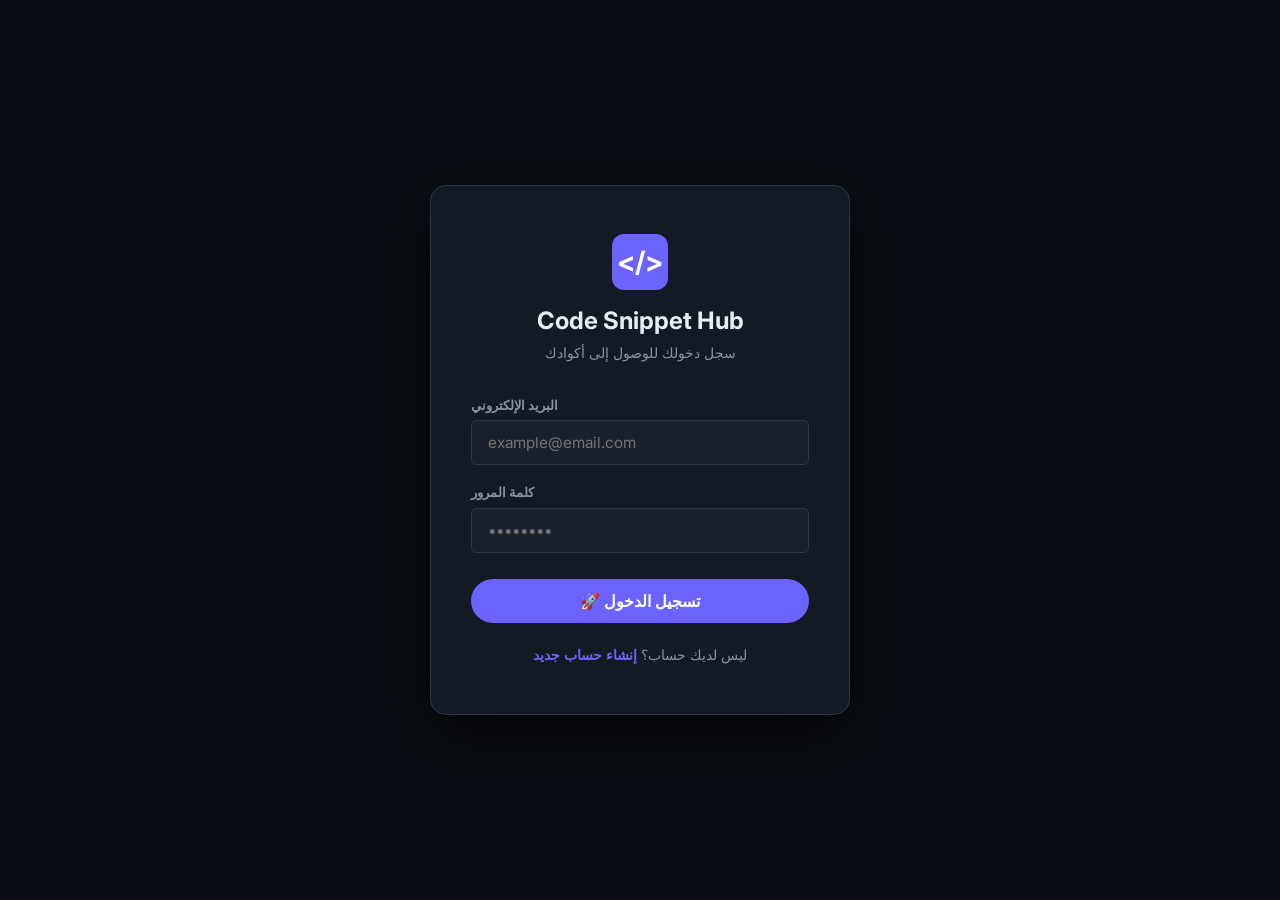
<file: index.html>
<!DOCTYPE html>
<html lang="ar" dir="ltr">
<head>
    <meta charset="UTF-8" />
    <meta name="viewport" content="width=device-width, initial-scale=1.0, maximum-scale=1.0, user-scalable=yes" />
    <meta name="theme-color" content="#6C63FF" />
    <meta name="description" content="Code Snippet Hub - منصة لحفظ وإدارة الأكواد البرمجية" />

    <title>Code Snippet Hub</title>

    <link rel="stylesheet" href="css/style.css" />
    <link rel="manifest" href="manifest.json" />
    <link rel="icon" href="assets/icons/icon-72x72.png" sizes="72x72" />
    <link rel="apple-touch-icon" href="assets/icons/icon-192x192.png" />
</head>
<body>

    <!-- ==========================================
    شريط التنقل (Navbar)
    ========================================== -->
    <header class="navbar">
        <a href="#" class="navbar-brand">
            <span class="logo-icon">&lt;/&gt;</span>
            <span>Code Snippet Hub</span>
        </a>

        <div class="navbar-actions">
            <!-- شريط البحث -->
            <div class="search-wrapper">
                <span class="search-icon">🔍</span>
                <input type="text" id="searchInput" placeholder="ابحث عن كود..." />
            </div>

            <!-- أزرار التحكم -->
            <button class="btn btn-primary" id="openAddModalBtn">+ جديد</button>
            <button class="btn btn-outline notif-test-btn" id="testNotifBtn">🔔 إشعار</button>

            <!-- زر تبديل السمة -->
            <button class="btn-icon" id="themeToggle" title="تبديل السمة">🌙</button>

            <!-- زر تصدير JSON -->
            <button class="btn-icon btn-export" id="exportBtn" title="تصدير جميع الأكواد كـ JSON">📥</button>

            <!-- زر الكتب -->
            <a href="books.html" class="btn-icon" title="الكتب">📚</a>

            <!-- زر الملف الشخصي -->
            <a href="profile.html" class="btn-icon" title="الملف الشخصي">👤</a>

            <!-- زر تسجيل الخروج -->
            <button class="btn-icon" id="logoutBtn" title="تسجيل خروج">🚪</button>
        </div>
    </header>

    <!-- ==========================================
    أزرار التصفية حسب اللغة
    ========================================== -->
    <section class="filters-section" id="filtersSection">
        <button class="filter-btn active" data-filter="all">الكل</button>
        <button class="filter-btn" data-filter="JavaScript">JavaScript</button>
        <button class="filter-btn" data-filter="Python">Python</button>
        <button class="filter-btn" data-filter="PHP">PHP</button>
        <button class="filter-btn" data-filter="HTML">HTML</button>
        <button class="filter-btn" data-filter="CSS">CSS</button>
        <button class="filter-btn" data-filter="Java">Java</button>
        <button class="filter-btn" data-filter="C++">C++</button>
        <button class="filter-btn" data-filter="SQL">SQL</button>
    </section>

    <!-- ==========================================
    المحتوى الرئيسي
    ========================================== -->
    <main class="main-content">
        <!-- شريط الإحصائيات -->
        <div class="stats-bar" id="statsBar">
            <span>📦 <strong id="totalCount">0</strong> كود</span>
            <span>⭐ <strong id="favCount">0</strong> مفضلة</span>
            <span>🏷️ <strong id="langCount">0</strong> لغة</span>
        </div>

        <div class="snippets-grid" id="snippetsGrid">
            <!-- سيتم عرض البطاقات هنا بواسطة JavaScript -->
        </div>
    </main>

    <!-- ==========================================
    مودال إضافة / تعديل كود
    ========================================== -->
    <div class="modal-overlay" id="modalOverlay">
        <div class="modal-content">
            <h2 id="modalTitle">إضافة كود جديد</h2>
            <form id="snippetForm">
                <input type="hidden" id="editId" value="" />

                <div class="form-group">
                    <label for="snippetTitle">العنوان *</label>
                    <input type="text" id="snippetTitle" placeholder="مثال: دالة لجلب البيانات" required />
                </div>

                <div class="form-group">
                    <label for="snippetLanguage">لغة البرمجة *</label>
                    <select id="snippetLanguage" required>
                        <option value="JavaScript">JavaScript</option>
                        <option value="Python">Python</option>
                        <option value="PHP">PHP</option>
                        <option value="HTML">HTML</option>
                        <option value="CSS">CSS</option>
                        <option value="Java">Java</option>
                        <option value="C++">C++</option>
                        <option value="SQL">SQL</option>
                        <option value="نص">نص عادي</option>
                    </select>
                </div>

                <div class="form-group">
                    <label for="snippetCode">الكود *</label>
                    <textarea id="snippetCode" placeholder="ألصق الكود هنا..." required></textarea>
                </div>

                <div class="form-group">
                    <label for="snippetDesc">الوصف (اختياري)</label>
                    <input type="text" id="snippetDesc" placeholder="ماذا يفعل هذا الكود؟" />
                </div>

                <div class="form-group">
                    <label for="snippetTags">الوسوم (اختياري، مفصولة بفاصلة)</label>
                    <input type="text" id="snippetTags" placeholder="مثال: api, database, fetch" />
                </div>

                <div class="modal-actions">
                    <button type="button" class="btn btn-outline" id="closeModalBtn">إلغاء</button>
                    <button type="submit" class="btn btn-success" id="saveSnippetBtn">💾 حفظ</button>
                </div>
            </form>
        </div>
    </div>

    <!-- ==========================================
    حاوية الـ Toast
    ========================================== -->
    <div class="toast-container" id="toastContainer"></div>

    <!-- ==========================================
    ربط ملفات الجافاسكريبت
    ========================================== -->
    <script src="js/sw-register.js"></script>
    <script src="js/notifications.js"></script>
    <script src="js/auth.js"></script>
    <script src="js/app.js"></script>

    <script>
        // حماية الصفحة: منع الوصول بدون تسجيل دخول
        (function() {
            const user = localStorage.getItem('user_data');
            if (!user) {
                window.location.href = 'login.html';
            }
        })();

        // عند تحميل الصفحة
        document.addEventListener('DOMContentLoaded', function() {
            // تهيئة السمة المحفوظة
            (function initTheme() {
                const savedTheme = localStorage.getItem('theme') || 'dark';
                if (savedTheme === 'light') {
                    document.body.classList.add('light-theme');
                    document.getElementById('themeToggle').textContent = '☀️';
                } else {
                    document.body.classList.remove('light-theme');
                    document.getElementById('themeToggle').textContent = '🌙';
                }
            })();
        });

        // زر تبديل السمة
        document.getElementById('themeToggle').addEventListener('click', function() {
            const isLight = document.body.classList.toggle('light-theme');
            localStorage.setItem('theme', isLight ? 'light' : 'dark');
            this.textContent = isLight ? '☀️' : '🌙';
            showLocalNotification('🎨 تغيير السمة', isLight ? 'تم التبديل إلى الوضع الفاتح' : 'تم التبديل إلى الوضع الليلي');
        });

        // زر اختبار الإشعارات - مع طلب الإذن أولاً
        document.getElementById('testNotifBtn').addEventListener('click', function() {
            if (Notification.permission === 'default') {
                requestNotificationPermission();
            } else if (Notification.permission === 'granted') {
                showLocalNotification('🔔 اختبار الإشعارات', 'تم الضغط على زر الإشعار! التطبيق يعمل بشكل ممتاز ✅');
            } else {
                alert('الرجاء تفعيل الإشعارات من إعدادات المتصفح');
            }
        });

        // زر تصدير JSON
        document.getElementById('exportBtn').addEventListener('click', function() {
            if (typeof exportSnippets === 'function') {
                exportSnippets();
            } else {
                showToast('جاري تحميل البيانات...', 'info');
            }
        });

        // تسجيل الخروج
        document.getElementById('logoutBtn').addEventListener('click', function() {
            if (confirm('هل تريد تسجيل الخروج؟')) {
                localStorage.removeItem('user_data');
                window.location.href = 'login.html';
                showLocalNotification('👋 مع السلامة', 'تم تسجيل الخروج بنجاح');
            }
        });

        // ==========================================
        // عرض زر التثبيت يدوياً (PWA)
        // ==========================================
        let deferredPrompt;
        window.addEventListener('beforeinstallprompt', (e) => {
            e.preventDefault();
            deferredPrompt = e;

            // إزالة أي زر تثبيت سابق
            const oldBtn = document.getElementById('installBtn');
            if (oldBtn) oldBtn.remove();

            // إنشاء زر تثبيت وإضافته إلى شريط التنقل
            const installBtn = document.createElement('button');
            installBtn.textContent = '📲 تثبيت';
            installBtn.className = 'btn btn-primary';
            installBtn.style.marginRight = '8px';
            installBtn.id = 'installBtn';
            installBtn.addEventListener('click', async () => {
                if (deferredPrompt) {
                    deferredPrompt.prompt();
                    const result = await deferredPrompt.userChoice;
                    if (result.outcome === 'accepted') {
                        console.log('تم تثبيت التطبيق');
                        showToast('✅ تم تثبيت التطبيق بنجاح!', 'success');
                    } else {
                        console.log('تم رفض التثبيت');
                    }
                    deferredPrompt = null;
                    installBtn.remove();
                }
            });

            // إضافة الزر قبل الأزرار الأخرى في navbar-actions
            const actions = document.querySelector('.navbar-actions');
            actions.prepend(installBtn);
        });

        // إذا تم تثبيت التطبيق بالفعل
        window.addEventListener('appinstalled', () => {
            const installBtn = document.getElementById('installBtn');
            if (installBtn) installBtn.remove();
            console.log('تم تثبيت التطبيق من قبل');
        });
    </script>

</body>
</html>
</file>
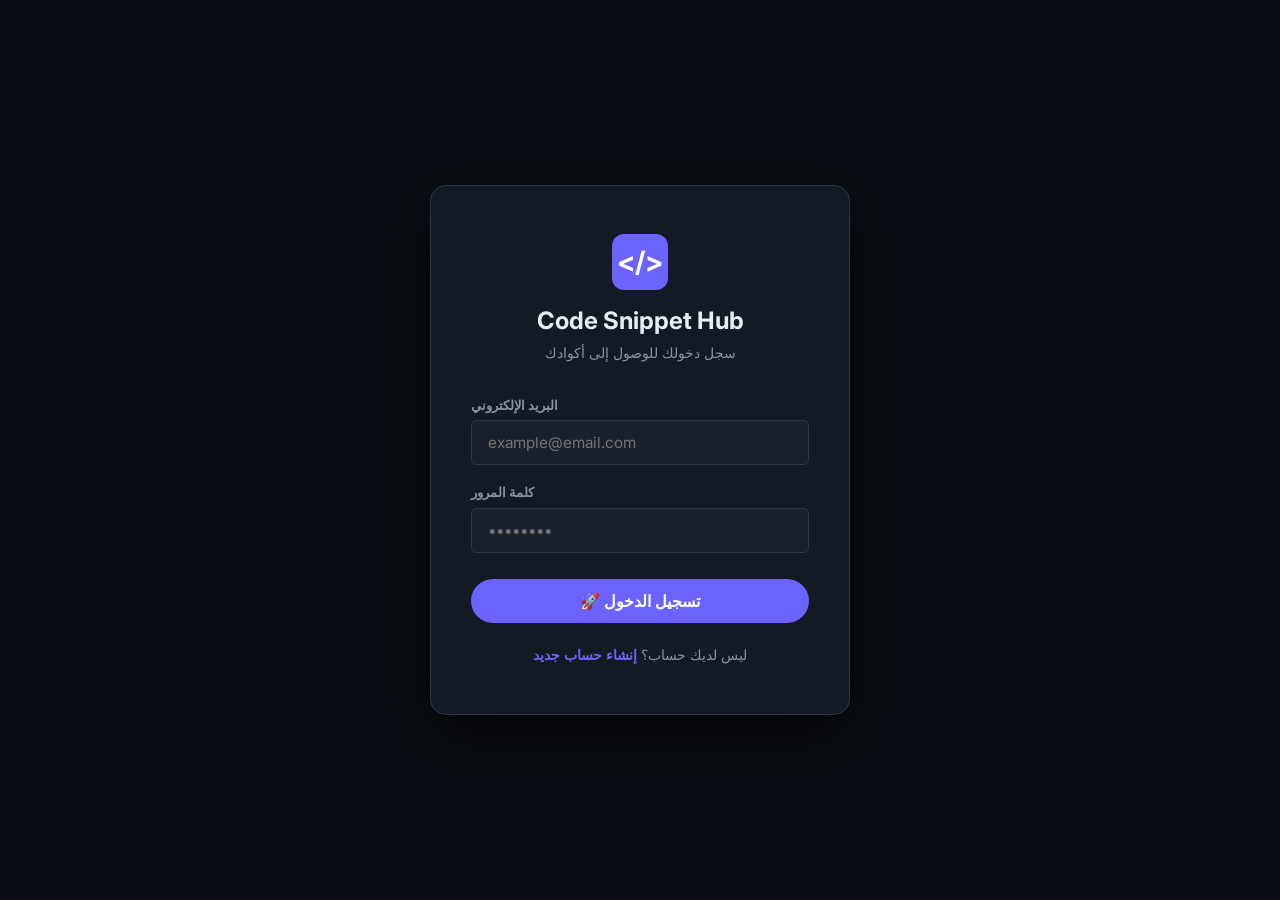
<file: add.html>
<!DOCTYPE html>
<html lang="ar" dir="ltr">
<head>
    <meta charset="UTF-8" />
    <meta name="viewport" content="width=device-width, initial-scale=1.0" />
    <meta name="theme-color" content="#6C63FF" />
    <title>إضافة كود جديد - Code Snippet Hub</title>
    <link rel="stylesheet" href="css/style.css" />
    <link rel="manifest" href="manifest.json" />
    <link rel="icon" href="assets/icons/icon-72x72.png" />
    <style>
        /* تنسيق إضافي للصفحة المستقلة */
        .add-page-container {
            max-width: 700px;
            margin: 40px auto;
            padding: 0 20px;
        }
        .add-page-card {
            background: var(--bg-secondary);
            border: 1px solid var(--border-color);
            border-radius: var(--radius-lg);
            padding: 40px;
            box-shadow: var(--shadow-md);
            transition: background 0.3s ease, border-color 0.3s ease;
        }
        .add-page-header {
            margin-bottom: 24px;
            text-align: center;
        }
        .add-page-header h1 {
            font-size: 1.8rem;
            margin-bottom: 8px;
        }
        .add-page-header p {
            color: var(--text-secondary);
            font-size: 0.95rem;
        }
        .form-group {
            margin-bottom: 20px;
        }
        .form-group label {
            display: block;
            font-weight: 600;
            font-size: 0.85rem;
            margin-bottom: 6px;
            color: var(--text-secondary);
        }
        .form-group input,
        .form-group select,
        .form-group textarea {
            width: 100%;
            padding: 12px 16px;
            background: var(--bg-input);
            border: 1px solid var(--border-color);
            border-radius: var(--radius-sm);
            color: var(--text-primary);
            font-size: 0.95rem;
            transition: var(--transition);
            font-family: var(--font-sans);
            resize: vertical;
        }
        .form-group input:focus,
        .form-group select:focus,
        .form-group textarea:focus {
            outline: none;
            border-color: var(--color-primary);
            box-shadow: 0 0 0 3px rgba(108, 99, 255, 0.2);
        }
        .form-actions {
            display: flex;
            justify-content: flex-end;
            gap: 10px;
            margin-top: 30px;
        }
        .form-actions .btn {
            padding: 10px 24px;
            border-radius: var(--radius-sm);
            font-weight: 600;
            cursor: pointer;
            transition: var(--transition);
        }
        .form-actions .btn-primary {
            background: var(--color-primary);
            color: #fff;
            border: none;
        }
        .form-actions .btn-primary:hover {
            background: var(--color-primary-hover);
        }
        .form-actions .btn-outline {
            background: transparent;
            color: var(--text-primary);
            border: 1px solid var(--border-color);
        }
        .form-actions .btn-outline:hover {
            background: var(--bg-hover);
        }
        .error-msg {
            color: var(--color-danger);
            font-size: 0.85rem;
            margin-top: 12px;
            text-align: center;
            display: none;
        }
        .error-msg.show {
            display: block;
        }
        .success-msg {
            color: var(--color-success);
            font-size: 0.85rem;
            margin-top: 12px;
            text-align: center;
            display: none;
        }
        .success-msg.show {
            display: block;
        }
        @media (max-width: 480px) {
            .add-page-card {
                padding: 24px 18px;
            }
        }
    </style>
</head>
<body>

    <!-- شريط تنقل مبسط -->
    <header class="navbar">
        <a href="index.html" class="navbar-brand">
            <span class="logo-icon">&lt;/&gt;</span>
            <span>Code Snippet Hub</span>
        </a>
        <div class="navbar-actions">
            <a href="index.html" class="btn btn-outline">🏠 العودة للرئيسية</a>
            <button class="btn-icon" id="themeToggle" title="تبديل السمة">🌙</button>
        </div>
    </header>

    <!-- محتوى الصفحة -->
    <div class="add-page-container">
        <div class="add-page-card">
            <div class="add-page-header">
                <h1>➕ إضافة كود جديد</h1>
                <p>أدخل تفاصيل الكود الذي تريد حفظه</p>
            </div>

            <form id="addSnippetForm">
                <div class="form-group">
                    <label for="snippetTitle">العنوان *</label>
                    <input type="text" id="snippetTitle" placeholder="مثال: دالة لجلب البيانات" required />
                </div>

                <div class="form-group">
                    <label for="snippetLanguage">لغة البرمجة *</label>
                    <select id="snippetLanguage" required>
                        <option value="JavaScript">JavaScript</option>
                        <option value="Python">Python</option>
                        <option value="PHP">PHP</option>
                        <option value="HTML">HTML</option>
                        <option value="CSS">CSS</option>
                        <option value="Java">Java</option>
                        <option value="C++">C++</option>
                        <option value="SQL">SQL</option>
                        <option value="نص">نص عادي</option>
                    </select>
                </div>

                <div class="form-group">
                    <label for="snippetCode">الكود *</label>
                    <textarea id="snippetCode" rows="8" placeholder="ألصق الكود هنا..." required></textarea>
                </div>

                <div class="form-group">
                    <label for="snippetDesc">الوصف (اختياري)</label>
                    <input type="text" id="snippetDesc" placeholder="ماذا يفعل هذا الكود؟" />
                </div>

                <div class="form-group">
                    <label for="snippetTags">الوسوم (اختياري، مفصولة بفاصلة)</label>
                    <input type="text" id="snippetTags" placeholder="مثال: api, database, fetch" />
                </div>

                <div class="error-msg" id="addError">حدث خطأ ما</div>
                <div class="success-msg" id="addSuccess">تم حفظ الكود بنجاح!</div>

                <div class="form-actions">
                    <a href="index.html" class="btn btn-outline">إلغاء</a>
                    <button type="submit" class="btn btn-primary">💾 حفظ الكود</button>
                </div>
            </form>
        </div>
    </div>

    <!-- حاوية الـ Toast -->
    <div class="toast-container" id="toastContainer"></div>

    <!-- الربط مع ملفات الجافاسكريبت -->
    <script src="js/sw-register.js"></script>
    <script src="js/notifications.js"></script>
    <script src="js/auth.js"></script>
    <script>
        // ============================================
        // التحقق من تسجيل الدخول
        // ============================================
        document.addEventListener('DOMContentLoaded', function() {
            if (!getCurrentUser()) {
                window.location.href = 'login.html';
                return;
            }

            initTheme();

            document.getElementById('themeToggle').addEventListener('click', function() {
                const isLight = document.body.classList.toggle('light-theme');
                localStorage.setItem('theme', isLight ? 'light' : 'dark');
                this.textContent = isLight ? '☀️' : '🌙';
                showLocalNotification('🎨 تغيير السمة', isLight ? 'تم التبديل إلى الوضع الفاتح' : 'تم التبديل إلى الوضع الليلي');
            });
        });

        function initTheme() {
            const savedTheme = localStorage.getItem('theme') || 'dark';
            if (savedTheme === 'light') {
                document.body.classList.add('light-theme');
                document.getElementById('themeToggle').textContent = '☀️';
            } else {
                document.body.classList.remove('light-theme');
                document.getElementById('themeToggle').textContent = '🌙';
            }
        }

        // ============================================
        // إضافة كود جديد (إرسال البيانات إلى add.php)
        // ============================================
        document.getElementById('addSnippetForm').addEventListener('submit', async function(e) {
            e.preventDefault();

            const title = document.getElementById('snippetTitle').value.trim();
            const language = document.getElementById('snippetLanguage').value;
            const code = document.getElementById('snippetCode').value;
            const description = document.getElementById('snippetDesc').value.trim();
            const tagsInput = document.getElementById('snippetTags').value;
            const tags = tagsInput.split(',').map(t => t.trim()).filter(t => t);
            const errorEl = document.getElementById('addError');
            const successEl = document.getElementById('addSuccess');

            errorEl.classList.remove('show');
            successEl.classList.remove('show');

            if (!title || !language || !code) {
                errorEl.textContent = 'الرجاء ملء جميع الحقول المطلوبة';
                errorEl.classList.add('show');
                return;
            }

            const currentUser = getCurrentUser();
            if (!currentUser) {
                window.location.href = 'login.html';
                return;
            }

            const payload = {
                user_id: currentUser.id,
                title: title,
                language: language,
                code: code,
                description: description,
                tags: tags
            };

            try {
                const res = await fetch(window.API_BASE + 'add.php', {
                    method: 'POST',
                    headers: { 'Content-Type': 'application/json' },
                    body: JSON.stringify(payload)
                });
                const data = await res.json();
                if (data.success) {
                    successEl.textContent = '✅ ' + data.message;
                    successEl.classList.add('show');
                    showLocalNotification('✅ تم الحفظ!', `تم حفظ الكود "${title}" بنجاح`);
                    setTimeout(() => {
                        window.location.href = 'index.html';
                    }, 1200);
                } else {
                    errorEl.textContent = '❌ ' + data.message;
                    errorEl.classList.add('show');
                }
            } catch (err) {
                errorEl.textContent = 'فشل الاتصال بالخادم';
                errorEl.classList.add('show');
                console.error(err);
            }
        });
    </script>
</body>
</html>
</file>
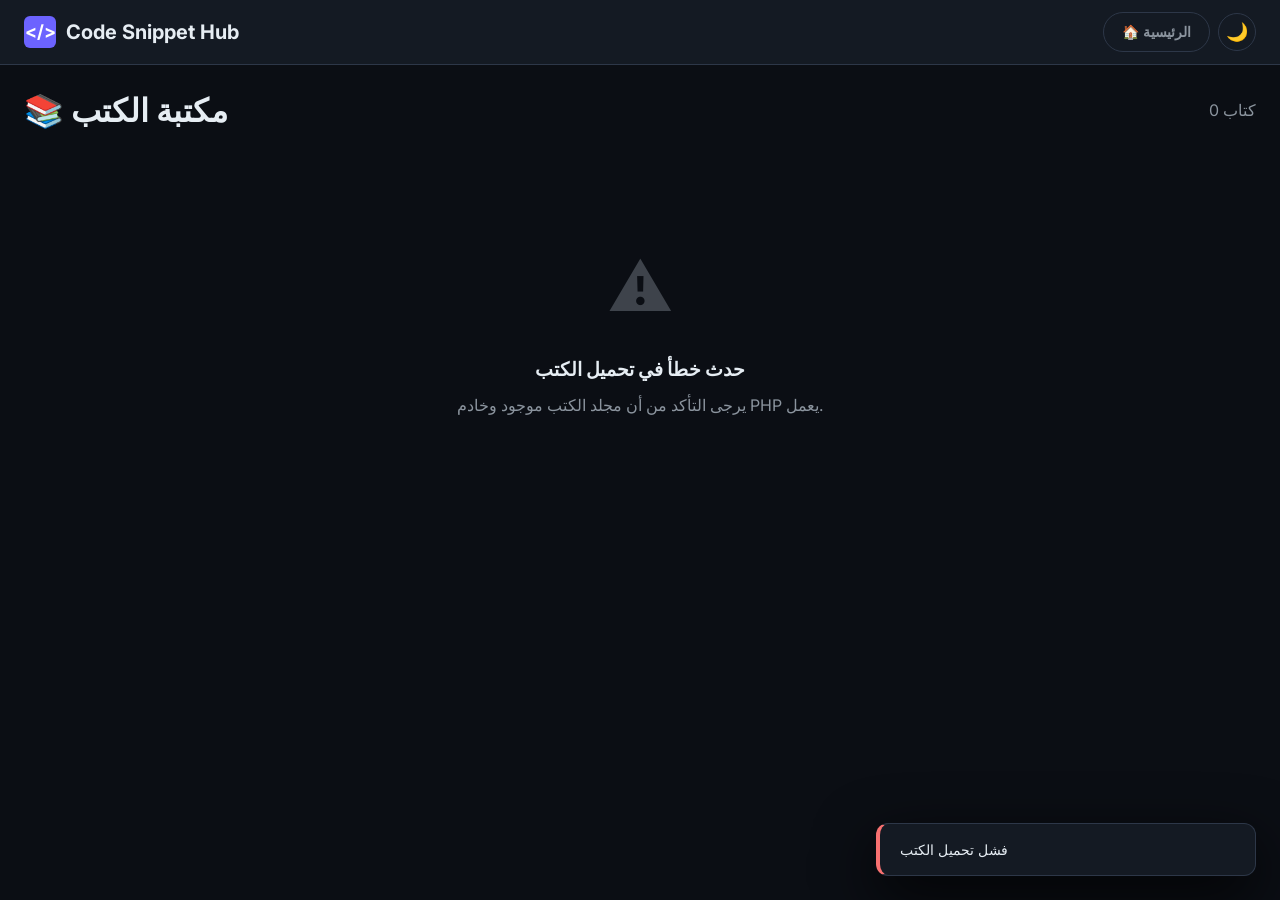
<file: books.html>
<!DOCTYPE html>
<html lang="ar" dir="ltr">
<head>
    <meta charset="UTF-8">
    <meta name="viewport" content="width=device-width, initial-scale=1.0">
    <meta name="theme-color" content="#6C63FF">
    <title>الكتب - Code Snippet Hub</title>
    <link rel="stylesheet" href="css/style.css">
    <link rel="manifest" href="manifest.json">
    <link rel="icon" href="assets/icons/icon-72x72.png">
    <style>
        /* تنسيق إضافي لصفحة الكتب */
        .book-card .card-actions {
            margin-top: 10px;
            display: flex;
            gap: 8px;
            flex-wrap: wrap;
        }
        .book-card .file-size {
            font-size: 0.8rem;
            color: var(--text-muted);
            margin-top: 8px;
        }
        .book-card .download-btn {
            text-decoration: none;
            display: inline-flex;
            align-items: center;
            gap: 6px;
        }
    </style>
</head>
<body>

    <header class="navbar">
        <a href="index.html" class="navbar-brand">
            <span class="logo-icon">&lt;/&gt;</span>
            <span>Code Snippet Hub</span>
        </a>
        <div class="navbar-actions">
            <a href="index.html" class="btn btn-outline">🏠 الرئيسية</a>
            <button class="btn-icon" id="themeToggle" title="تبديل السمة">🌙</button>
        </div>
    </header>

    <main class="main-content">
        <div style="display: flex; justify-content: space-between; align-items: center; margin-bottom: 20px; flex-wrap: wrap; gap: 10px;">
            <h1>📚 مكتبة الكتب</h1>
            <span id="bookCount" style="color: var(--text-secondary);">0 كتاب</span>
        </div>
        <div id="booksGrid" class="snippets-grid">
            <!-- سيتم عرض الكتب هنا -->
        </div>
    </main>

    <!-- Toast Container -->
    <div class="toast-container" id="toastContainer"></div>

    <script src="js/sw-register.js"></script>
    <script src="js/notifications.js"></script>
    <script>
        // دالة عرض Toast (نسخة مبسطة)
        function showToast(message, type = 'info') {
            const container = document.getElementById('toastContainer');
            const toast = document.createElement('div');
            toast.className = `toast ${type}`;
            toast.textContent = message;
            container.appendChild(toast);
            setTimeout(() => toast.remove(), 3000);
        }

        async function loadBooks() {
            const grid = document.getElementById('booksGrid');
            const countSpan = document.getElementById('bookCount');
            try {
                const res = await fetch('./php/api/books.php');
                const data = await res.json();
                if (data.success && data.books.length > 0) {
                    let html = '';
                    data.books.forEach(book => {
                        const sizeKB = (book.size / 1024).toFixed(1);
                        const sizeMB = (book.size / (1024 * 1024)).toFixed(2);
                        const sizeDisplay = book.size > 1024 * 1024 ? `${sizeMB} ميجابايت` : `${sizeKB} كيلوبايت`;
                        html += `
                            <div class="snippet-card book-card">
                                <div class="card-header">
                                    <h3 class="card-title">📄 ${book.name}</h3>
                                </div>
                                <div class="file-size">📦 الحجم: ${sizeDisplay}</div>
                                <div class="card-actions">
                                    <a href="${book.url}" download class="btn btn-primary download-btn">⬇️ تحميل</a>
                                    <a href="${book.url}" target="_blank" class="btn btn-outline">👁️ معاينة</a>
                                </div>
                            </div>
                        `;
                    });
                    grid.innerHTML = html;
                    countSpan.textContent = `${data.books.length} كتاب`;
                } else {
                    grid.innerHTML = `
                        <div class="empty-state">
                            <div class="empty-icon">📭</div>
                            <h3>لا توجد كتب حالياً</h3>
                            <p>قم بإضافة بعض الملفات في مجلد <code>books</code> في جذر المشروع.</p>
                        </div>
                    `;
                    countSpan.textContent = '0 كتاب';
                }
            } catch (err) {
                console.error(err);
                grid.innerHTML = `
                    <div class="empty-state">
                        <div class="empty-icon">⚠️</div>
                        <h3>حدث خطأ في تحميل الكتب</h3>
                        <p>يرجى التأكد من أن مجلد الكتب موجود وخادم PHP يعمل.</p>
                    </div>
                `;
                countSpan.textContent = '0 كتاب';
                showToast('فشل تحميل الكتب', 'error');
            }
        }

        // تحميل الكتب عند فتح الصفحة
        document.addEventListener('DOMContentLoaded', function() {
            loadBooks();

            // تهيئة السمة
            const savedTheme = localStorage.getItem('theme') || 'dark';
            if (savedTheme === 'light') {
                document.body.classList.add('light-theme');
                document.getElementById('themeToggle').textContent = '☀️';
            } else {
                document.body.classList.remove('light-theme');
                document.getElementById('themeToggle').textContent = '🌙';
            }

            // زر تبديل السمة
            document.getElementById('themeToggle').addEventListener('click', function() {
                const isLight = document.body.classList.toggle('light-theme');
                localStorage.setItem('theme', isLight ? 'light' : 'dark');
                this.textContent = isLight ? '☀️' : '🌙';
                showToast(isLight ? 'تم التبديل إلى الوضع الفاتح' : 'تم التبديل إلى الوضع الليلي', 'info');
            });
        });
    </script>

</body>
</html>
</file>
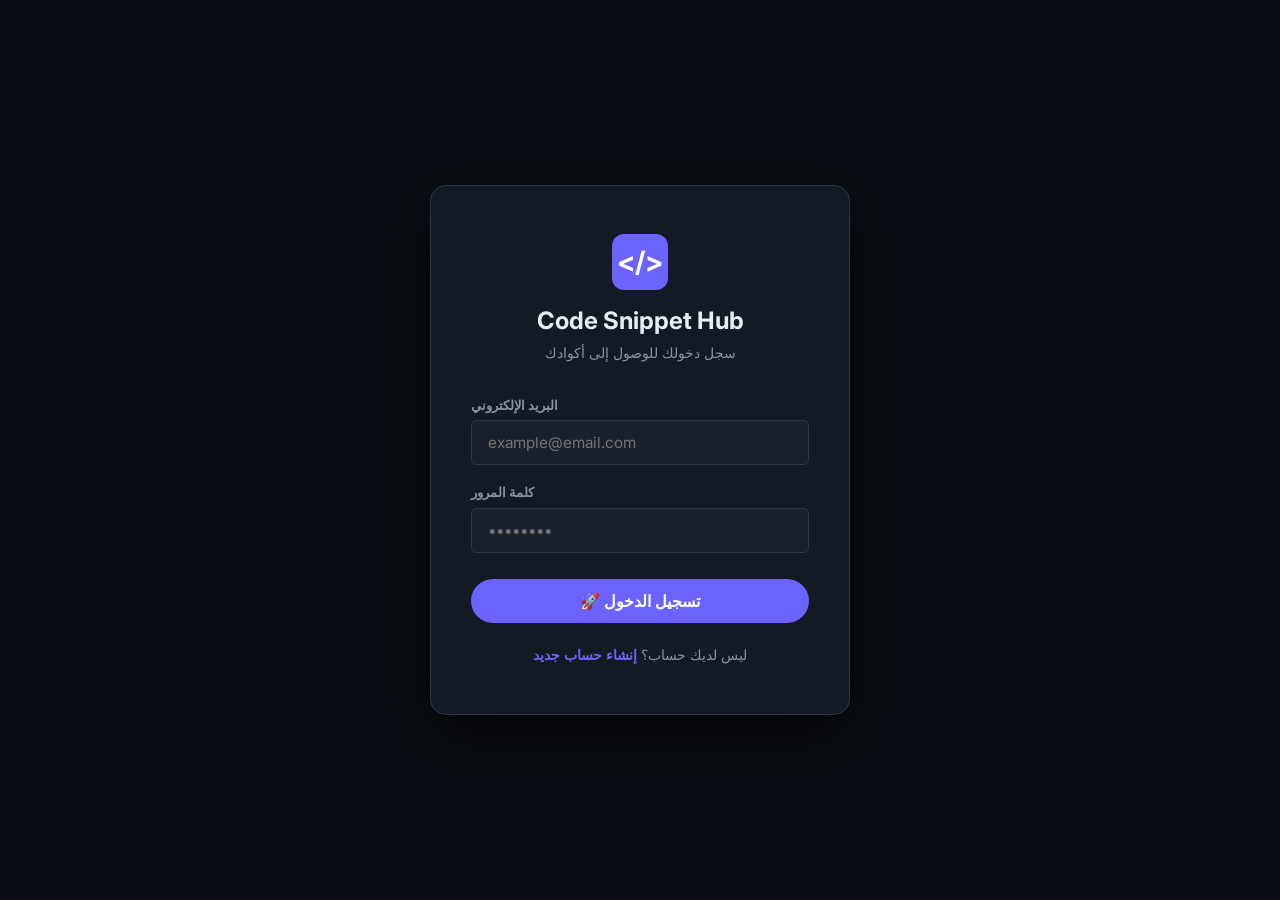
<file: login.html>
<!DOCTYPE html>
<html lang="ar" dir="ltr">
<head>
    <meta charset="UTF-8" />
    <meta name="viewport" content="width=device-width, initial-scale=1.0" />
    <meta name="theme-color" content="#6C63FF" />
    <title>تسجيل الدخول - Code Snippet Hub</title>
    <link rel="stylesheet" href="css/style.css" />
    <link rel="manifest" href="manifest.json" />
    <link rel="icon" href="assets/icons/icon-72x72.png" />

    <style>
        /* تنسيق خاص بصفحات المصادقة (مركزية) */
        .auth-page {
            min-height: 100vh;
            display: flex;
            align-items: center;
            justify-content: center;
            background: var(--bg-primary);
            padding: 20px;
        }
        .auth-card {
            background: var(--bg-secondary);
            border: 1px solid var(--border-color);
            border-radius: var(--radius-lg);
            padding: 48px 40px;
            max-width: 420px;
            width: 100%;
            box-shadow: var(--shadow-lg);
        }
        .auth-card .logo-area {
            text-align: center;
            margin-bottom: 32px;
        }
        .auth-card .logo-area .logo-icon {
            width: 56px;
            height: 56px;
            background: var(--color-primary);
            border-radius: var(--radius-md);
            display: inline-flex;
            align-items: center;
            justify-content: center;
            font-size: 28px;
            font-weight: 700;
            color: #fff;
            margin-bottom: 12px;
        }
        .auth-card .logo-area h1 {
            font-size: 1.5rem;
            font-weight: 700;
        }
        .auth-card .logo-area p {
            color: var(--text-secondary);
            font-size: 0.9rem;
        }
        .auth-card .form-group {
            margin-bottom: 18px;
        }
        .auth-card label {
            display: block;
            font-weight: 600;
            font-size: 0.8rem;
            margin-bottom: 4px;
            color: var(--text-secondary);
        }
        .auth-card input {
            width: 100%;
            padding: 12px 16px;
            background: var(--bg-input);
            border: 1px solid var(--border-color);
            border-radius: var(--radius-sm);
            color: var(--text-primary);
            font-size: 0.95rem;
            transition: var(--transition);
            font-family: var(--font-sans);
        }
        .auth-card input:focus {
            outline: none;
            border-color: var(--color-primary);
            box-shadow: 0 0 0 3px rgba(108, 99, 255, 0.2);
        }
        .auth-card .btn-submit {
            width: 100%;
            padding: 12px;
            margin-top: 8px;
            font-size: 1rem;
        }
        .auth-card .auth-footer {
            text-align: center;
            margin-top: 20px;
            color: var(--text-secondary);
            font-size: 0.9rem;
        }
        .auth-card .auth-footer a {
            color: var(--color-primary);
            font-weight: 600;
            text-decoration: none;
        }
        .auth-card .auth-footer a:hover {
            color: var(--color-accent);
            text-decoration: underline;
        }
        .auth-card .error-msg {
            color: var(--color-danger);
            font-size: 0.85rem;
            margin-top: 12px;
            text-align: center;
            display: none;
        }
        .auth-card .error-msg.show {
            display: block;
        }

        @media (max-width: 480px) {
            .auth-card {
                padding: 32px 20px;
            }
        }
    </style>
</head>
<body>

    <div class="auth-page">
        <div class="auth-card">
            <div class="logo-area">
                <div class="logo-icon">&lt;/&gt;</div>
                <h1>Code Snippet Hub</h1>
                <p>سجل دخولك للوصول إلى أكوادك</p>
            </div>

            <form id="loginForm">
                <div class="form-group">
                    <label for="loginEmail">البريد الإلكتروني</label>
                    <input type="email" id="loginEmail" placeholder="example@email.com" required />
                </div>
                <div class="form-group">
                    <label for="loginPassword">كلمة المرور</label>
                    <input type="password" id="loginPassword" placeholder="••••••••" required />
                </div>

                <div class="error-msg" id="loginError">خطأ في البريد أو كلمة المرور</div>

                <button type="submit" class="btn btn-primary btn-submit">🚀 تسجيل الدخول</button>
            </form>

            <div class="auth-footer">
                ليس لديك حساب؟ <a href="register.html">إنشاء حساب جديد</a>
            </div>
        </div>
    </div>

    <script src="js/sw-register.js"></script>
    <script src="js/notifications.js"></script>
    <script src="js/auth.js"></script>
    <script>
        // التحقق: إذا كان المستخدم مسجلاً بالفعل، نوجهه إلى الصفحة الرئيسية
        document.addEventListener('DOMContentLoaded', function() {
            if (getCurrentUser()) {
                window.location.href = 'index.html';
                return;
            }
        });

        // معالجة نموذج تسجيل الدخول
        document.getElementById('loginForm').addEventListener('submit', async function(e) {
            e.preventDefault();
            const email = document.getElementById('loginEmail').value.trim();
            const password = document.getElementById('loginPassword').value;
            const errorEl = document.getElementById('loginError');

            errorEl.classList.remove('show');

            if (!email || !password) {
                errorEl.textContent = 'الرجاء ملء جميع الحقول';
                errorEl.classList.add('show');
                return;
            }

            const result = await loginUser(email, password);
            if (result.success) {
                // إشعار ترحيب
                showLocalNotification('👋 مرحباً ' + result.user.username, 'تم تسجيل الدخول بنجاح!');
                window.location.href = 'index.html';
            } else {
                errorEl.textContent = result.message || 'فشل تسجيل الدخول';
                errorEl.classList.add('show');
            }
        });
    </script>

</body>
</html>
</file>
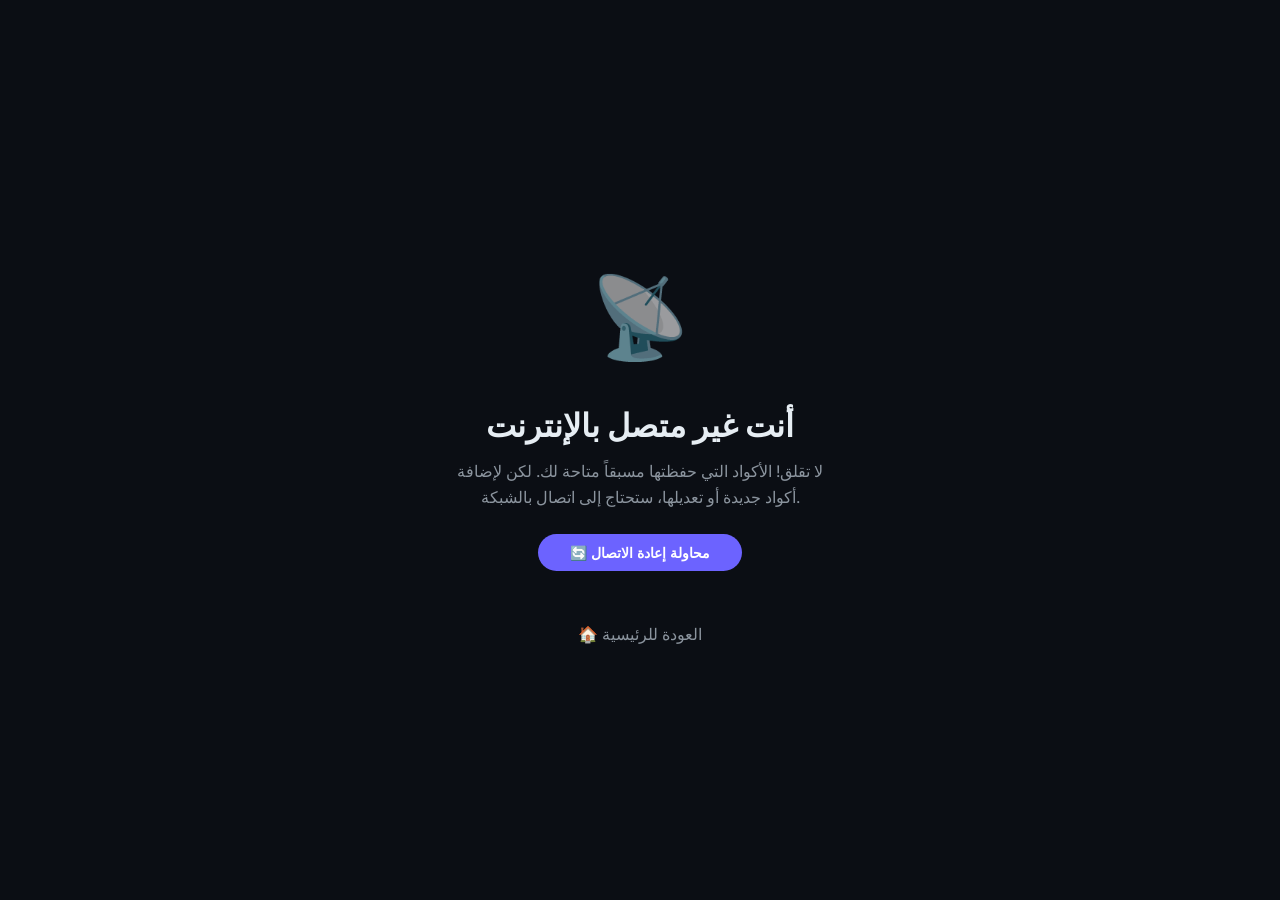
<file: offline.html>
<!DOCTYPE html>
<html lang="ar" dir="ltr">
<head>
    <meta charset="UTF-8" />
    <meta name="viewport" content="width=device-width, initial-scale=1.0" />
    <meta name="theme-color" content="#6C63FF" />
    <title>غير متصل - Code Snippet Hub</title>
    <link rel="stylesheet" href="css/style.css" />
    <style>
        .offline-container {
            min-height: 100vh;
            display: flex;
            flex-direction: column;
            align-items: center;
            justify-content: center;
            text-align: center;
            padding: 20px;
            background: var(--bg-primary);
        }
        .offline-container .offline-icon {
            font-size: 80px;
            margin-bottom: 20px;
            opacity: 0.6;
        }
        .offline-container h1 {
            font-size: 2rem;
            margin-bottom: 8px;
        }
        .offline-container p {
            color: var(--text-secondary);
            max-width: 400px;
            margin-bottom: 24px;
        }
        .offline-container .btn {
            padding: 10px 32px;
        }
    </style>
</head>
<body>
    <div class="offline-container">
        <div class="offline-icon">📡</div>
        <h1>أنت غير متصل بالإنترنت</h1>
        <p>لا تقلق! الأكواد التي حفظتها مسبقاً متاحة لك. لكن لإضافة أكواد جديدة أو تعديلها، ستحتاج إلى اتصال بالشبكة.</p>
        <button class="btn btn-primary" onclick="location.reload()">🔄 محاولة إعادة الاتصال</button>
        <br><br>
        <a href="index.html" style="color: var(--text-secondary);">🏠 العودة للرئيسية</a>
    </div>
</body>
</html>
</file>
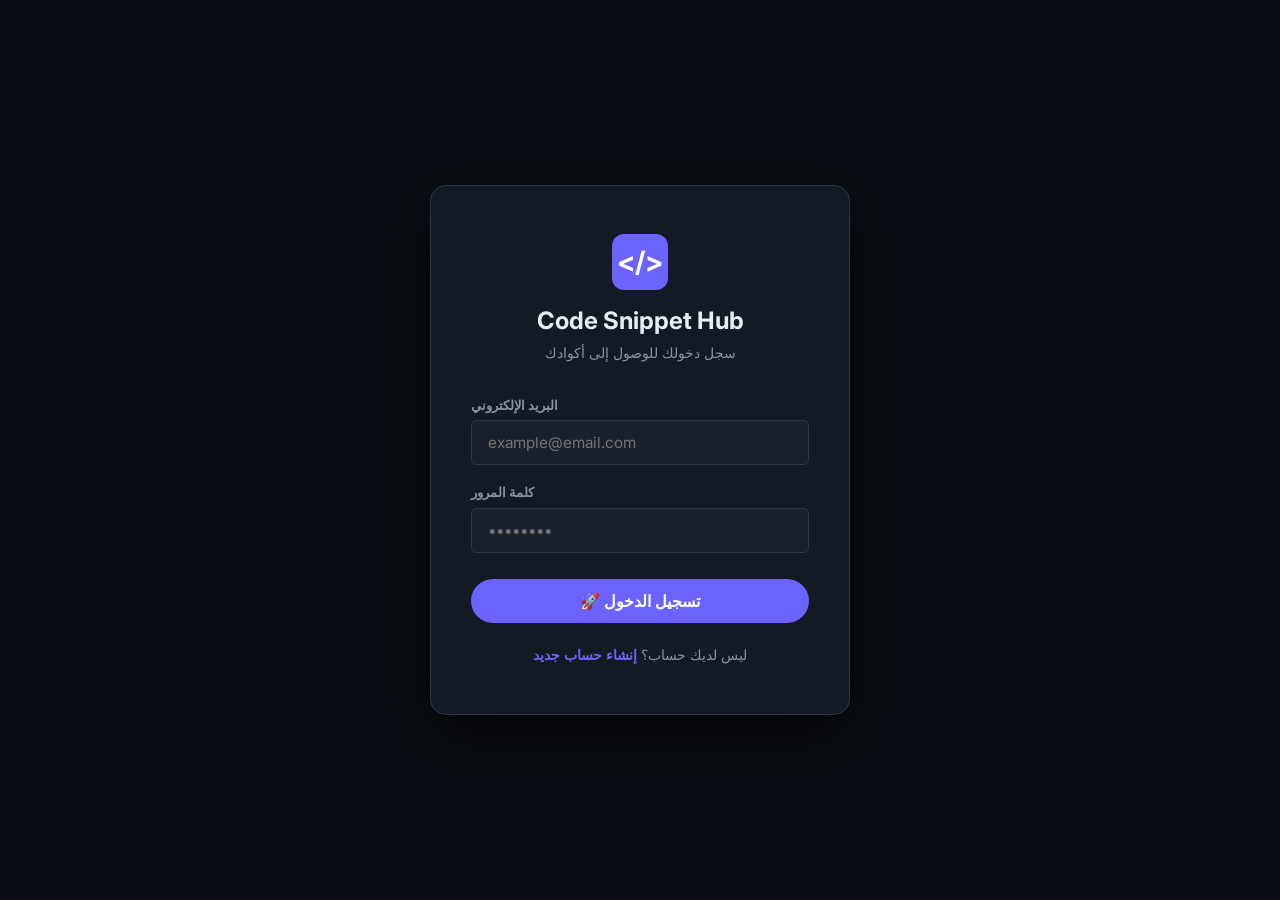
<file: profile.html>
<!DOCTYPE html>
<html lang="ar" dir="ltr">
<head>
    <meta charset="UTF-8" />
    <meta name="viewport" content="width=device-width, initial-scale=1.0" />
    <meta name="theme-color" content="#6C63FF" />
    <title>الملف الشخصي - Code Snippet Hub</title>
    <link rel="stylesheet" href="css/style.css" />
    <link rel="manifest" href="manifest.json" />
    <link rel="icon" href="assets/icons/icon-72x72.png" />

    <style>
        .profile-page {
            max-width: 600px;
            margin: 40px auto;
            padding: 0 20px;
        }
        .profile-card {
            background: var(--bg-secondary);
            border: 1px solid var(--border-color);
            border-radius: var(--radius-lg);
            padding: 40px;
            box-shadow: var(--shadow-md);
            transition: background 0.3s ease, border-color 0.3s ease;
        }
        .profile-avatar {
            width: 80px;
            height: 80px;
            border-radius: 50%;
            display: flex;
            align-items: center;
            justify-content: center;
            font-size: 36px;
            font-weight: 700;
            color: #fff;
            margin: 0 auto 16px;
            box-shadow: 0 0 0 4px var(--bg-primary), 0 0 0 6px var(--border-color);
            transition: background 0.3s ease;
            user-select: none;
        }
        .profile-name {
            text-align: center;
            font-size: 1.5rem;
            font-weight: 700;
            margin-bottom: 4px;
        }
        .profile-email {
            text-align: center;
            color: var(--text-secondary);
            margin-bottom: 24px;
        }
        .profile-stats {
            display: flex;
            justify-content: center;
            gap: 40px;
            padding: 16px 0;
            border-top: 1px solid var(--border-light);
            border-bottom: 1px solid var(--border-light);
            margin-bottom: 24px;
        }
        .profile-stats .stat {
            text-align: center;
        }
        .profile-stats .stat .number {
            font-size: 1.4rem;
            font-weight: 700;
            color: var(--text-primary);
        }
        .profile-stats .stat .label {
            font-size: 0.75rem;
            color: var(--text-muted);
            text-transform: uppercase;
            letter-spacing: 0.5px;
        }
        .profile-actions {
            display: flex;
            flex-direction: column;
            gap: 10px;
        }
        .profile-actions .btn {
            width: 100%;
            justify-content: center;
            padding: 12px;
        }
        .back-link {
            display: inline-block;
            margin-top: 16px;
            color: var(--text-secondary);
            text-decoration: none;
            font-size: 0.9rem;
        }
        .back-link:hover {
            color: var(--text-primary);
        }
        .avatar-edit-hint {
            text-align: center;
            font-size: 0.75rem;
            color: var(--text-muted);
            margin-top: 4px;
            cursor: pointer;
        }
        .avatar-edit-hint:hover {
            color: var(--text-secondary);
        }

        @media (max-width: 480px) {
            .profile-card {
                padding: 24px 18px;
            }
            .profile-stats {
                gap: 20px;
            }
        }
    </style>
</head>
<body>

    <!-- شريط تنقل مبسط -->
    <header class="navbar">
        <a href="index.html" class="navbar-brand">
            <span class="logo-icon">&lt;/&gt;</span>
            <span>Code Snippet Hub</span>
        </a>
        <div class="navbar-actions">
            <span style="color: var(--text-secondary); font-size: 0.9rem;">👤 <span class="user-name-display">مستخدم</span></span>
            <button class="btn-icon" id="themeToggleProfile" title="تبديل السمة">🌙</button>
        </div>
    </header>

    <div class="profile-page">
        <div class="profile-card">
            <div class="profile-avatar" id="avatarElement" style="background: #6C63FF;">?</div>
            <div class="profile-name user-name-display">مستخدم</div>
            <div class="profile-email user-email-display">email@example.com</div>
            <div class="avatar-edit-hint" id="changeAvatarHint">🔄 انقر لتغيير لون الصورة الرمزية</div>

            <div class="profile-stats">
                <div class="stat">
                    <div class="number" id="snippetsCount">0</div>
                    <div class="label">الأكواد</div>
                </div>
                <div class="stat">
                    <div class="number" id="favoritesCount">0</div>
                    <div class="label">المفضلة</div>
                </div>
            </div>

            <div class="profile-actions">
                <button class="btn btn-danger" id="profileLogoutBtn">🚪 تسجيل الخروج</button>
                <a href="index.html" class="btn btn-outline">🏠 العودة للرئيسية</a>
            </div>
        </div>
        <a href="index.html" class="back-link">← العودة إلى الأكواد</a>
    </div>

    <div class="toast-container" id="toastContainer"></div>

    <script src="js/sw-register.js"></script>
    <script src="js/notifications.js"></script>
    <script src="js/auth.js"></script>
    <script>
        // ============================================
        // دالة عرض Toast (للصفحة الحالية)
        // ============================================
        function showToast(message, type = 'info') {
            const container = document.getElementById('toastContainer');
            const toast = document.createElement('div');
            toast.className = `toast ${type}`;
            toast.textContent = message;
            container.appendChild(toast);
            setTimeout(() => toast.remove(), 3000);
        }

        // ============================================
        // تهيئة الصفحة
        // ============================================
        document.addEventListener('DOMContentLoaded', function() {
            const user = getCurrentUser();
            if (!user) {
                window.location.href = 'login.html';
                return;
            }

            updateUIForAuth();
            updateAvatar(user);
            loadStats();
            initTheme();

            document.getElementById('profileLogoutBtn').addEventListener('click', function() {
                if (confirm('هل أنت متأكد من تسجيل الخروج؟')) {
                    logoutUser();
                }
            });

            document.getElementById('changeAvatarHint').addEventListener('click', function() {
                changeAvatarColor();
            });

            document.getElementById('themeToggleProfile').addEventListener('click', function() {
                const isLight = document.body.classList.toggle('light-theme');
                localStorage.setItem('theme', isLight ? 'light' : 'dark');
                this.textContent = isLight ? '☀️' : '🌙';
                showLocalNotification('🎨 تغيير السمة', isLight ? 'تم التبديل إلى الوضع الفاتح' : 'تم التبديل إلى الوضع الليلي');
            });
        });

        // ============================================
        // دوال الصورة الرمزية (Avatar)
        // ============================================
        function getAvatarColor() {
            let color = localStorage.getItem('avatarColor');
            if (!color) {
                color = generateRandomColor();
                localStorage.setItem('avatarColor', color);
            }
            return color;
        }

        function generateRandomColor() {
            const colors = [
                '#6C63FF', '#34D399', '#F87171', '#FBBF24', '#60A5FA',
                '#A78BFA', '#F472B6', '#34D399', '#FB923C', '#818CF8',
                '#2DD4BF', '#E879F9', '#F97316', '#22D3EE'
            ];
            return colors[Math.floor(Math.random() * colors.length)];
        }

        function changeAvatarColor() {
            const newColor = generateRandomColor();
            localStorage.setItem('avatarColor', newColor);
            const avatar = document.getElementById('avatarElement');
            avatar.style.background = newColor;
            showLocalNotification('🎨 تغيير اللون', 'تم تغيير لون الصورة الرمزية');
            showToast('✅ تم تغيير لون الصورة الرمزية', 'success');
        }

        function updateAvatar(user) {
            const avatar = document.getElementById('avatarElement');
            const color = getAvatarColor();
            avatar.style.background = color;
            if (user && user.username) {
                avatar.textContent = user.username.charAt(0).toUpperCase();
            }
        }

        // ============================================
        // تهيئة السمة
        // ============================================
        function initTheme() {
            const savedTheme = localStorage.getItem('theme') || 'dark';
            if (savedTheme === 'light') {
                document.body.classList.add('light-theme');
                document.getElementById('themeToggleProfile').textContent = '☀️';
            } else {
                document.body.classList.remove('light-theme');
                document.getElementById('themeToggleProfile').textContent = '🌙';
            }
        }

        // ============================================
        // تحميل الإحصائيات
        // ============================================
        async function loadStats() {
            const user = getCurrentUser();
            if (!user) return;
            try {
                const res = await fetch('./php/api/get.php');
                const data = await res.json();
                if (data.success) {
                    const snippets = data.snippets || [];
                    const userSnippets = snippets.filter(s => s.user_id === user.id);
                    const favorites = userSnippets.filter(s => s.is_favorite);
                    document.getElementById('snippetsCount').textContent = userSnippets.length;
                    document.getElementById('favoritesCount').textContent = favorites.length;
                }
            } catch (err) {
                console.log('فشل تحميل الإحصائيات');
            }
        }
    </script>

</body>
</html>
</file>
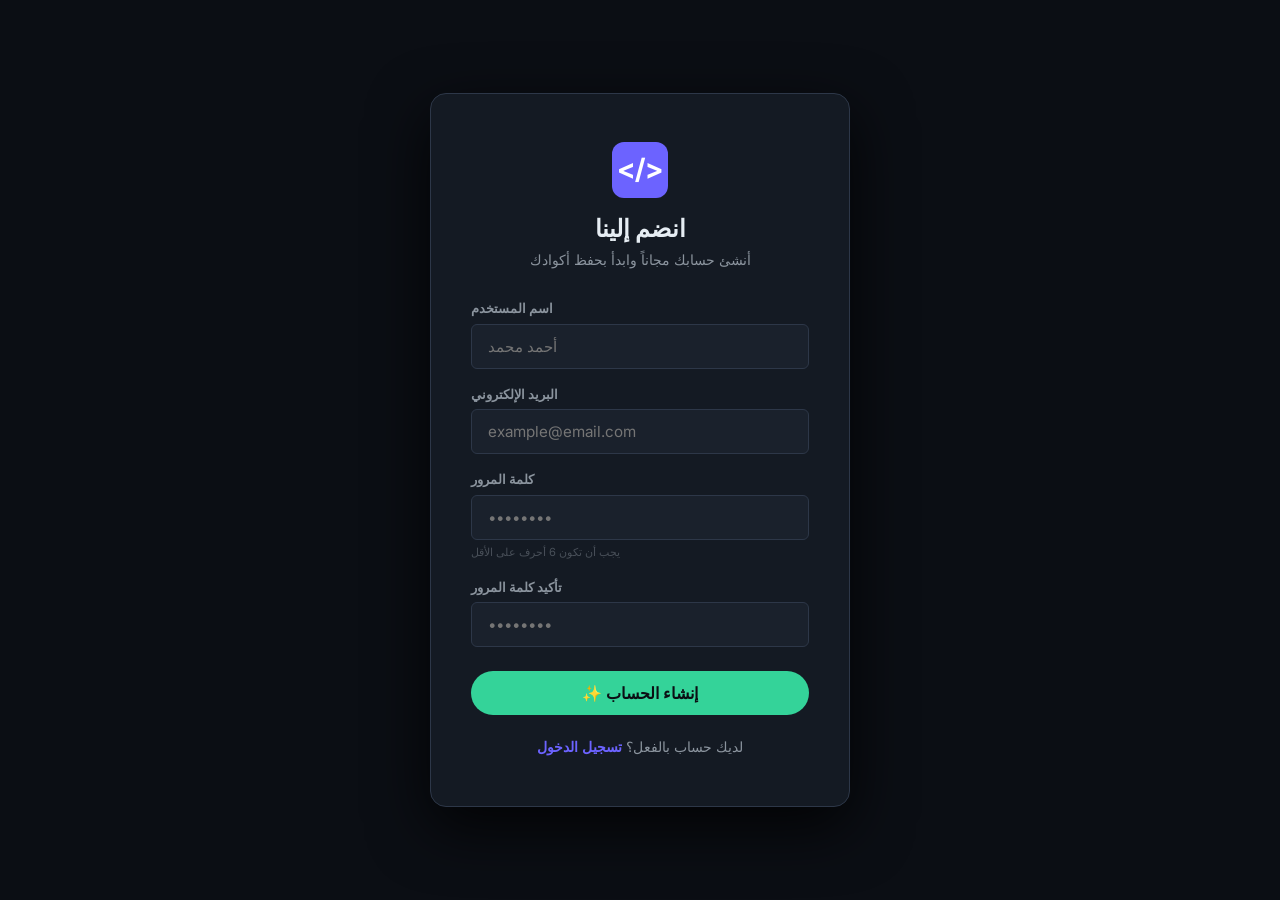
<file: register.html>
<!DOCTYPE html>
<html lang="ar" dir="ltr">
<head>
    <meta charset="UTF-8" />
    <meta name="viewport" content="width=device-width, initial-scale=1.0" />
    <meta name="theme-color" content="#6C63FF" />
    <title>إنشاء حساب - Code Snippet Hub</title>
    <link rel="stylesheet" href="css/style.css" />
    <link rel="manifest" href="manifest.json" />
    <link rel="icon" href="assets/icons/icon-72x72.png" />

    <style>
        .auth-page {
            min-height: 100vh;
            display: flex;
            align-items: center;
            justify-content: center;
            background: var(--bg-primary);
            padding: 20px;
        }
        .auth-card {
            background: var(--bg-secondary);
            border: 1px solid var(--border-color);
            border-radius: var(--radius-lg);
            padding: 48px 40px;
            max-width: 420px;
            width: 100%;
            box-shadow: var(--shadow-lg);
        }
        .auth-card .logo-area {
            text-align: center;
            margin-bottom: 28px;
        }
        .auth-card .logo-area .logo-icon {
            width: 56px;
            height: 56px;
            background: var(--color-primary);
            border-radius: var(--radius-md);
            display: inline-flex;
            align-items: center;
            justify-content: center;
            font-size: 28px;
            font-weight: 700;
            color: #fff;
            margin-bottom: 12px;
        }
        .auth-card .logo-area h1 {
            font-size: 1.5rem;
            font-weight: 700;
        }
        .auth-card .logo-area p {
            color: var(--text-secondary);
            font-size: 0.9rem;
        }
        .auth-card .form-group {
            margin-bottom: 16px;
        }
        .auth-card label {
            display: block;
            font-weight: 600;
            font-size: 0.8rem;
            margin-bottom: 4px;
            color: var(--text-secondary);
        }
        .auth-card input {
            width: 100%;
            padding: 12px 16px;
            background: var(--bg-input);
            border: 1px solid var(--border-color);
            border-radius: var(--radius-sm);
            color: var(--text-primary);
            font-size: 0.95rem;
            transition: var(--transition);
            font-family: var(--font-sans);
        }
        .auth-card input:focus {
            outline: none;
            border-color: var(--color-primary);
            box-shadow: 0 0 0 3px rgba(108, 99, 255, 0.2);
        }
        .auth-card .btn-submit {
            width: 100%;
            padding: 12px;
            margin-top: 8px;
            font-size: 1rem;
        }
        .auth-card .auth-footer {
            text-align: center;
            margin-top: 20px;
            color: var(--text-secondary);
            font-size: 0.9rem;
        }
        .auth-card .auth-footer a {
            color: var(--color-primary);
            font-weight: 600;
            text-decoration: none;
        }
        .auth-card .auth-footer a:hover {
            color: var(--color-accent);
            text-decoration: underline;
        }
        .auth-card .error-msg {
            color: var(--color-danger);
            font-size: 0.85rem;
            margin-top: 12px;
            text-align: center;
            display: none;
        }
        .auth-card .error-msg.show {
            display: block;
        }
        .auth-card .success-msg {
            color: var(--color-success);
            font-size: 0.85rem;
            margin-top: 12px;
            text-align: center;
            display: none;
        }
        .auth-card .success-msg.show {
            display: block;
        }
        .password-hint {
            font-size: 0.7rem;
            color: var(--text-muted);
            margin-top: 4px;
        }

        @media (max-width: 480px) {
            .auth-card {
                padding: 32px 20px;
            }
        }
    </style>
</head>
<body>

    <div class="auth-page">
        <div class="auth-card">
            <div class="logo-area">
                <div class="logo-icon">&lt;/&gt;</div>
                <h1>انضم إلينا</h1>
                <p>أنشئ حسابك مجاناً وابدأ بحفظ أكوادك</p>
            </div>

            <form id="registerForm">
                <div class="form-group">
                    <label for="regUsername">اسم المستخدم</label>
                    <input type="text" id="regUsername" placeholder="أحمد محمد" required />
                </div>
                <div class="form-group">
                    <label for="regEmail">البريد الإلكتروني</label>
                    <input type="email" id="regEmail" placeholder="example@email.com" required />
                </div>
                <div class="form-group">
                    <label for="regPassword">كلمة المرور</label>
                    <input type="password" id="regPassword" placeholder="••••••••" required />
                    <div class="password-hint">يجب أن تكون 6 أحرف على الأقل</div>
                </div>
                <div class="form-group">
                    <label for="regConfirm">تأكيد كلمة المرور</label>
                    <input type="password" id="regConfirm" placeholder="••••••••" required />
                </div>

                <div class="error-msg" id="regError">حدث خطأ ما</div>
                <div class="success-msg" id="regSuccess">تم إنشاء الحساب بنجاح!</div>

                <button type="submit" class="btn btn-success btn-submit">✨ إنشاء الحساب</button>
            </form>

            <div class="auth-footer">
                لديك حساب بالفعل؟ <a href="login.html">تسجيل الدخول</a>
            </div>
        </div>
    </div>

    <script src="js/sw-register.js"></script>
    <script src="js/notifications.js"></script>
    <script src="js/auth.js"></script>
    <script>
        document.addEventListener('DOMContentLoaded', function() {
            if (getCurrentUser()) {
                window.location.href = 'index.html';
                return;
            }
        });

        document.getElementById('registerForm').addEventListener('submit', async function(e) {
            e.preventDefault();
            const username = document.getElementById('regUsername').value.trim();
            const email = document.getElementById('regEmail').value.trim();
            const password = document.getElementById('regPassword').value;
            const confirm = document.getElementById('regConfirm').value;
            const errorEl = document.getElementById('regError');
            const successEl = document.getElementById('regSuccess');

            errorEl.classList.remove('show');
            successEl.classList.remove('show');

            if (!username || !email || !password || !confirm) {
                errorEl.textContent = 'الرجاء ملء جميع الحقول';
                errorEl.classList.add('show');
                return;
            }
            if (password.length < 6) {
                errorEl.textContent = 'كلمة المرور يجب أن تكون 6 أحرف على الأقل';
                errorEl.classList.add('show');
                return;
            }
            if (password !== confirm) {
                errorEl.textContent = 'كلمة المرور غير متطابقة مع التأكيد';
                errorEl.classList.add('show');
                return;
            }

            const result = await registerUser(username, email, password);
            if (result.success) {
                successEl.textContent = '✅ تم إنشاء الحساب وتسجيل الدخول تلقائياً!';
                successEl.classList.add('show');
                showLocalNotification('🎉 مرحباً ' + username, 'تم إنشاء حسابك بنجاح!');
                setTimeout(() => {
                    window.location.href = 'index.html';
                }, 1500);
            } else {
                errorEl.textContent = result.message || 'فشل إنشاء الحساب';
                errorEl.classList.add('show');
            }
        });
    </script>

</body>
</html>
</file>
<file: css/style.css>
/* ============================================
   استيراد خطوط Google الاحترافية
   ============================================ */
@import url('https://fonts.googleapis.com/css2?family=Inter:opsz,wght@14..32,400;14..32,500;14..32,600;14..32,700&family=JetBrains+Mono:wght@400;600&display=swap');

/* ============================================
   متغيرات الألوان (الوضع الليلي - الافتراضي)
   ============================================ */
:root {
    /* الخلفيات */
    --bg-primary: #0B0E14;
    --bg-secondary: #141A23;
    --bg-hover: #1E2736;
    --bg-card: #111820;
    --bg-input: #1A212C;

    /* النصوص */
    --text-primary: #E6EDF3;
    --text-secondary: #8B949E;
    --text-muted: #484F58;

    /* الألوان الأساسية */
    --color-primary: #6C63FF;
    --color-primary-hover: #7C73FF;
    --color-accent: #A78BFA;
    --color-success: #34D399;
    --color-danger: #F87171;
    --color-warning: #FBBF24;
    --color-info: #60A5FA;

    /* الحدود */
    --border-color: #2D3748;
    --border-light: #1E2736;

    /* الظلال */
    --shadow-sm: 0 1px 2px rgba(0, 0, 0, 0.5);
    --shadow-md: 0 8px 30px rgba(0, 0, 0, 0.6);
    --shadow-lg: 0 20px 60px rgba(0, 0, 0, 0.8);

    /* الخطوط */
    --font-sans: 'Inter', -apple-system, BlinkMacSystemFont, sans-serif;
    --font-mono: 'JetBrains Mono', 'Fira Code', monospace;

    /* الحواف */
    --radius-sm: 6px;
    --radius-md: 12px;
    --radius-lg: 16px;
    --radius-full: 9999px;

    /* الانتقالات */
    --transition: all 0.25s cubic-bezier(0.4, 0, 0.2, 1);
}

/* ============================================
   الوضع الفاتح (Light Theme) - سيتم تفعيله عبر JS
   ============================================ */
body.light-theme {
    --bg-primary: #f6f8fa;
    --bg-secondary: #ffffff;
    --bg-hover: #f3f4f6;
    --bg-card: #ffffff;
    --bg-input: #f0f2f5;

    --text-primary: #1f2328;
    --text-secondary: #656d76;
    --text-muted: #8b949e;

    --border-color: #d0d7de;
    --border-light: #e1e4e8;

    --shadow-sm: 0 1px 2px rgba(0, 0, 0, 0.07);
    --shadow-md: 0 8px 30px rgba(0, 0, 0, 0.12);
    --shadow-lg: 0 20px 60px rgba(0, 0, 0, 0.15);
}

/* تنسيق شريط التمرير في الوضع الفاتح */
body.light-theme::-webkit-scrollbar-track {
    background: #f0f2f5;
}
body.light-theme::-webkit-scrollbar-thumb {
    background: #d0d7de;
}
body.light-theme::-webkit-scrollbar-thumb:hover {
    background: var(--color-primary);
}

/* ============================================
   إعادة تعيين الأنماط (Reset)
   ============================================ */
*,
*::before,
*::after {
    margin: 0;
    padding: 0;
    box-sizing: border-box;
}

html {
    scroll-behavior: smooth;
}

body {
    font-family: var(--font-sans);
    background-color: var(--bg-primary);
    color: var(--text-primary);
    line-height: 1.6;
    min-height: 100vh;
    padding: 0;
    margin: 0;
    -webkit-font-smoothing: antialiased;
    transition: background-color 0.3s ease, color 0.3s ease;
}

/* شريط التمرير المخصص */
::-webkit-scrollbar {
    width: 6px;
    height: 6px;
}
::-webkit-scrollbar-track {
    background: var(--bg-secondary);
}
::-webkit-scrollbar-thumb {
    background: var(--border-color);
    border-radius: var(--radius-full);
}
::-webkit-scrollbar-thumb:hover {
    background: var(--color-primary);
}

/* ============================================
   شريط التنقل (Navbar)
   ============================================ */
.navbar {
    background: var(--bg-secondary);
    border-bottom: 1px solid var(--border-color);
    padding: 12px 24px;
    display: flex;
    align-items: center;
    justify-content: space-between;
    flex-wrap: wrap;
    gap: 12px;
    position: sticky;
    top: 0;
    z-index: 100;
    backdrop-filter: blur(12px);
    -webkit-backdrop-filter: blur(12px);
    transition: background 0.3s ease, border-color 0.3s ease;
}

.navbar-brand {
    display: flex;
    align-items: center;
    gap: 10px;
    font-weight: 700;
    font-size: 1.25rem;
    color: var(--text-primary);
    text-decoration: none;
}

.navbar-brand .logo-icon {
    width: 32px;
    height: 32px;
    background: var(--color-primary);
    border-radius: var(--radius-sm);
    display: flex;
    align-items: center;
    justify-content: center;
    font-weight: 700;
    font-size: 18px;
    color: #fff;
}

.navbar-actions {
    display: flex;
    align-items: center;
    gap: 8px;
    flex-wrap: wrap;
}

/* ============================================
   شريط البحث (Search Bar)
   ============================================ */
.search-wrapper {
    display: flex;
    align-items: center;
    background: var(--bg-input);
    border: 1px solid var(--border-color);
    border-radius: var(--radius-full);
    padding: 4px 16px 4px 12px;
    transition: var(--transition);
    min-width: 200px;
}

.search-wrapper:focus-within {
    border-color: var(--color-primary);
    box-shadow: 0 0 0 3px rgba(108, 99, 255, 0.2);
}

.search-wrapper input {
    background: transparent;
    border: none;
    outline: none;
    color: var(--text-primary);
    padding: 8px 8px;
    font-size: 0.9rem;
    width: 100%;
    min-width: 120px;
    font-family: var(--font-sans);
}

.search-wrapper input::placeholder {
    color: var(--text-muted);
}

.search-wrapper .search-icon {
    color: var(--text-muted);
    font-size: 16px;
    margin-right: 4px;
}

/* ============================================
   الأزرار (Buttons)
   ============================================ */
.btn {
    display: inline-flex;
    align-items: center;
    justify-content: center;
    gap: 8px;
    padding: 8px 18px;
    border-radius: var(--radius-full);
    font-weight: 600;
    font-size: 0.875rem;
    font-family: var(--font-sans);
    border: none;
    cursor: pointer;
    transition: var(--transition);
    text-decoration: none;
    white-space: nowrap;
}

.btn-primary {
    background: var(--color-primary);
    color: #fff;
}
.btn-primary:hover {
    background: var(--color-primary-hover);
    transform: translateY(-1px);
    box-shadow: 0 4px 15px rgba(108, 99, 255, 0.4);
}

.btn-outline {
    background: transparent;
    color: var(--text-secondary);
    border: 1px solid var(--border-color);
}
.btn-outline:hover {
    background: var(--bg-hover);
    color: var(--text-primary);
    border-color: var(--text-secondary);
}

.btn-success {
    background: var(--color-success);
    color: #0B0E14;
}
.btn-success:hover {
    opacity: 0.85;
    transform: translateY(-1px);
}

.btn-danger {
    background: var(--color-danger);
    color: #0B0E14;
}
.btn-danger:hover {
    opacity: 0.85;
    transform: translateY(-1px);
}

.btn-icon {
    width: 38px;
    height: 38px;
    padding: 0;
    border-radius: var(--radius-full);
    background: transparent;
    border: 1px solid var(--border-color);
    color: var(--text-secondary);
    cursor: pointer;
    transition: var(--transition);
    display: inline-flex;
    align-items: center;
    justify-content: center;
    font-size: 18px;
}
.btn-icon:hover {
    background: var(--bg-hover);
    color: var(--text-primary);
    border-color: var(--text-secondary);
}

.btn-icon.active {
    color: var(--color-primary);
    border-color: var(--color-primary);
}

/* ============================================
   التصفية حسب اللغة (Language Filters)
   ============================================ */
.filters-section {
    padding: 16px 24px 8px 24px;
    display: flex;
    flex-wrap: wrap;
    align-items: center;
    gap: 8px;
    background: var(--bg-primary);
    transition: background 0.3s ease;
}

.filter-btn {
    padding: 6px 16px;
    border-radius: var(--radius-full);
    background: transparent;
    border: 1px solid var(--border-color);
    color: var(--text-secondary);
    font-size: 0.8rem;
    font-weight: 500;
    cursor: pointer;
    transition: var(--transition);
    font-family: var(--font-sans);
}
.filter-btn:hover {
    background: var(--bg-hover);
    color: var(--text-primary);
}
.filter-btn.active {
    background: var(--color-primary);
    color: #fff;
    border-color: var(--color-primary);
}

/* ============================================
   شريط الإحصائيات (Stats Bar)
   ============================================ */
.stats-bar {
    display: flex;
    gap: 24px;
    padding: 12px 4px 20px 4px;
    flex-wrap: wrap;
    border-bottom: 1px solid var(--border-light);
    margin-bottom: 20px;
    font-size: 0.95rem;
    color: var(--text-secondary);
}
.stats-bar strong {
    color: var(--text-primary);
    font-weight: 700;
}

/* ============================================
   شبكة البطاقات (Cards Grid)
   ============================================ */
.main-content {
    padding: 20px 24px 80px 24px;
    max-width: 1400px;
    margin: 0 auto;
}

.snippets-grid {
    display: grid;
    grid-template-columns: repeat(auto-fill, minmax(340px, 1fr));
    gap: 20px;
}

/* ============================================
   البطاقة الفردية (Snippet Card)
   ============================================ */
.snippet-card {
    background: var(--bg-card);
    border: 1px solid var(--border-light);
    border-radius: var(--radius-md);
    padding: 20px 20px 16px;
    transition: var(--transition);
    display: flex;
    flex-direction: column;
    position: relative;
}
.snippet-card:hover {
    border-color: var(--border-color);
    transform: translateY(-4px);
    box-shadow: var(--shadow-md);
}

.snippet-card .card-header {
    display: flex;
    justify-content: space-between;
    align-items: flex-start;
    gap: 10px;
    margin-bottom: 8px;
}

.snippet-card .card-title {
    font-size: 1.05rem;
    font-weight: 600;
    color: var(--text-primary);
    margin: 0;
    flex: 1;
    word-break: break-word;
}

.snippet-card .card-language {
    font-size: 0.7rem;
    font-weight: 700;
    text-transform: uppercase;
    letter-spacing: 0.5px;
    padding: 2px 12px;
    border-radius: var(--radius-full);
    background: var(--bg-hover);
    color: var(--color-accent);
    border: 1px solid var(--border-color);
    white-space: nowrap;
}

.snippet-card .card-description {
    color: var(--text-secondary);
    font-size: 0.9rem;
    margin-bottom: 12px;
    display: -webkit-box;
    -webkit-line-clamp: 2;
    -webkit-box-orient: vertical;
    overflow: hidden;
}

.snippet-card .code-preview {
    background: var(--bg-secondary);
    border-radius: var(--radius-sm);
    padding: 12px 14px;
    font-family: var(--font-mono);
    font-size: 0.8rem;
    color: var(--text-secondary);
    overflow-x: auto;
    white-space: pre-wrap;
    word-break: break-all;
    max-height: 90px;
    margin-bottom: 14px;
    border: 1px solid var(--border-light);
    cursor: pointer;
    position: relative;
}
.snippet-card .code-preview:hover {
    border-color: var(--color-primary);
}

.snippet-card .card-tags {
    display: flex;
    flex-wrap: wrap;
    gap: 6px;
    margin-bottom: 14px;
}
.snippet-card .tag {
    font-size: 0.7rem;
    padding: 2px 10px;
    border-radius: var(--radius-full);
    background: var(--bg-hover);
    color: var(--text-secondary);
    border: 1px solid var(--border-light);
}

.snippet-card .card-footer {
    display: flex;
    justify-content: space-between;
    align-items: center;
    margin-top: auto;
    padding-top: 12px;
    border-top: 1px solid var(--border-light);
}

.snippet-card .card-date {
    font-size: 0.7rem;
    color: var(--text-muted);
}

.snippet-card .card-actions {
    display: flex;
    gap: 4px;
}

.card-actions .btn-icon {
    width: 32px;
    height: 32px;
    font-size: 15px;
    border: none;
    background: transparent;
}
.card-actions .btn-icon:hover {
    background: var(--bg-hover);
}
.card-actions .btn-icon.favorite {
    color: var(--color-warning);
}
.card-actions .btn-icon.copy-btn {
    color: var(--color-info);
}
.card-actions .btn-icon.delete-btn {
    color: var(--text-muted);
}
.card-actions .btn-icon.delete-btn:hover {
    color: var(--color-danger);
    background: rgba(248, 113, 113, 0.1);
}

/* ============================================
   حالة عدم وجود بيانات (Empty State)
   ============================================ */
.empty-state {
    grid-column: 1 / -1;
    text-align: center;
    padding: 80px 20px;
    color: var(--text-secondary);
}
.empty-state .empty-icon {
    font-size: 64px;
    margin-bottom: 16px;
    opacity: 0.4;
}
.empty-state h3 {
    color: var(--text-primary);
    margin-bottom: 8px;
}
.empty-state p {
    max-width: 400px;
    margin: 0 auto 20px;
}

/* ============================================
   المودال (Modal)
   ============================================ */
.modal-overlay {
    display: none;
    position: fixed;
    top: 0;
    left: 0;
    right: 0;
    bottom: 0;
    background: rgba(0, 0, 0, 0.7);
    backdrop-filter: blur(8px);
    -webkit-backdrop-filter: blur(8px);
    z-index: 1000;
    align-items: center;
    justify-content: center;
    padding: 20px;
}
.modal-overlay.active {
    display: flex;
}

.modal-content {
    background: var(--bg-secondary);
    border: 1px solid var(--border-color);
    border-radius: var(--radius-lg);
    padding: 32px;
    max-width: 580px;
    width: 100%;
    max-height: 90vh;
    overflow-y: auto;
    box-shadow: var(--shadow-lg);
    animation: modalFadeIn 0.25s ease;
}

@keyframes modalFadeIn {
    from {
        opacity: 0;
        transform: scale(0.95) translateY(10px);
    }
    to {
        opacity: 1;
        transform: scale(1) translateY(0);
    }
}

.modal-content h2 {
    margin-bottom: 20px;
    font-size: 1.5rem;
}

.modal-content .form-group {
    margin-bottom: 16px;
}
.modal-content label {
    display: block;
    font-weight: 600;
    font-size: 0.85rem;
    margin-bottom: 4px;
    color: var(--text-secondary);
}
.modal-content input,
.modal-content textarea,
.modal-content select {
    width: 100%;
    padding: 10px 14px;
    background: var(--bg-input);
    border: 1px solid var(--border-color);
    border-radius: var(--radius-sm);
    color: var(--text-primary);
    font-size: 0.95rem;
    font-family: var(--font-sans);
    transition: var(--transition);
}
.modal-content input:focus,
.modal-content textarea:focus,
.modal-content select:focus {
    outline: none;
    border-color: var(--color-primary);
    box-shadow: 0 0 0 3px rgba(108, 99, 255, 0.2);
}
.modal-content textarea {
    resize: vertical;
    min-height: 100px;
    font-family: var(--font-mono);
    font-size: 0.85rem;
}
.modal-content .modal-actions {
    display: flex;
    justify-content: flex-end;
    gap: 10px;
    margin-top: 24px;
}

/* ============================================
   Toast / إشعارات التطبيق
   ============================================ */
.toast-container {
    position: fixed;
    bottom: 24px;
    right: 24px;
    z-index: 9999;
    display: flex;
    flex-direction: column;
    gap: 10px;
    max-width: 380px;
    width: 100%;
}

.toast {
    padding: 14px 20px;
    border-radius: var(--radius-md);
    background: var(--bg-secondary);
    border: 1px solid var(--border-color);
    color: var(--text-primary);
    box-shadow: var(--shadow-lg);
    animation: slideUp 0.3s ease;
    display: flex;
    align-items: center;
    gap: 12px;
    font-size: 0.9rem;
    backdrop-filter: blur(8px);
    -webkit-backdrop-filter: blur(8px);
}
.toast.success {
    border-left: 4px solid var(--color-success);
}
.toast.error {
    border-left: 4px solid var(--color-danger);
}
.toast.info {
    border-left: 4px solid var(--color-info);
}

@keyframes slideUp {
    from {
        opacity: 0;
        transform: translateY(20px);
    }
    to {
        opacity: 1;
        transform: translateY(0);
    }
}

/* ============================================
   التجاوب مع الشاشات (Responsive)
   ============================================ */
@media (max-width: 1024px) {
    .snippets-grid {
        grid-template-columns: repeat(auto-fill, minmax(280px, 1fr));
    }
    .navbar {
        padding: 10px 16px;
    }
}

@media (max-width: 768px) {
    .navbar {
        flex-direction: column;
        align-items: stretch;
        gap: 12px;
        padding: 12px 16px;
    }
    .navbar-brand {
        justify-content: center;
    }
    .navbar-actions {
        justify-content: center;
        flex-wrap: wrap;
    }
    .search-wrapper {
        min-width: 100%;
    }
    .search-wrapper input {
        min-width: unset;
    }

    .filters-section {
        padding: 12px 16px;
        justify-content: center;
    }
    .filter-btn {
        font-size: 0.7rem;
        padding: 4px 12px;
    }

    .main-content {
        padding: 12px 16px 80px 16px;
    }
    .snippets-grid {
        grid-template-columns: 1fr;
        gap: 16px;
    }

    .modal-content {
        padding: 24px 18px;
        margin: 10px;
    }

    .toast-container {
        bottom: 16px;
        right: 16px;
        left: 16px;
        max-width: 100%;
    }
    .stats-bar {
        gap: 16px;
        font-size: 0.85rem;
    }
}

@media (max-width: 480px) {
    .navbar-brand {
        font-size: 1rem;
    }
    .navbar-brand .logo-icon {
        width: 28px;
        height: 28px;
        font-size: 14px;
    }
    .btn {
        font-size: 0.75rem;
        padding: 6px 14px;
    }
    .btn-icon {
        width: 34px;
        height: 34px;
        font-size: 16px;
    }
    .snippet-card .card-title {
        font-size: 0.95rem;
    }
    .modal-content h2 {
        font-size: 1.25rem;
    }
}

/* ============================================
   زر تصدير JSON (ميزة جديدة)
   ============================================ */
.btn-export {
    background: var(--color-info);
    color: #0B0E14;
}
.btn-export:hover {
    opacity: 0.85;
    transform: translateY(-1px);
}

/* ============================================
   تنسيق عام
   ============================================ */
a {
    color: var(--color-primary);
    text-decoration: none;
}
a:hover {
    color: var(--color-accent);
}
</file>
